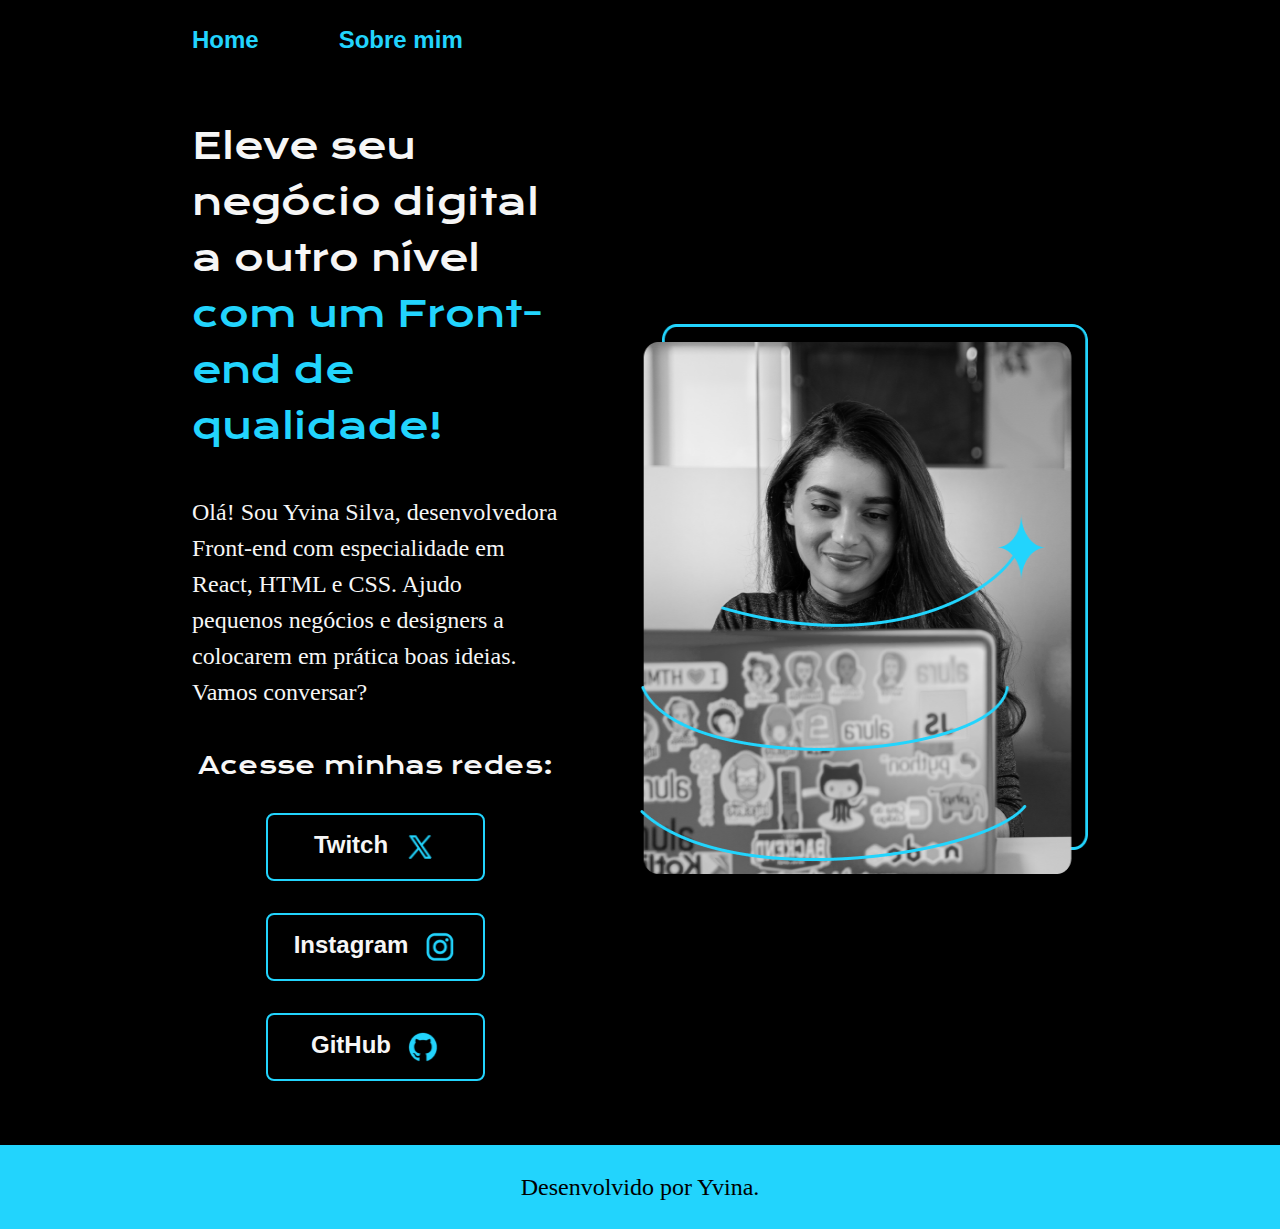
<file: index.html>
<!DOCTYPE html>
<html lang="pt-br">
<head>
    <meta charset="UTF-8">
    <meta name="viewport" content="width=device-width, initial-scale=1.0">
    <link rel="stylesheet" href="./Styles/Style.css">
    <title>Portfolio</title>
</head>
<body>
    <header class="cabecalho">
        <nav class="cabecalho_menu">
            <a class="cabecalho_link" href="index.html">Home</a>
            <a class="cabecalho_link" href="about.html">Sobre mim</a>
        </nav>
    </header>
    <main class="container">
        <section class="apresentacao-conteudo">
            <h1 class="apresentacao-titulo">Eleve seu negócio digital a outro nível <strong class="titulo-destaque">com um Front-end de qualidade!</strong></h1>
            <p class="apresentacao-paragrafo">Olá! Sou Yvina Silva, desenvolvedora Front-end com especialidade em React, HTML e CSS. Ajudo pequenos negócios e designers a colocarem em prática boas ideias. Vamos conversar?</p>
            <div class="links">
                <h2 class="link_subtitulo">Acesse minhas redes:</h2>
                <a class="link">Twitch
                    <img src="./Assets/twitter-novo.png">
                </a >
                <a class="link" href="https://www.instagram.com/yvinasilv/">Instagram
                    <img src="./Assets/instagram.png" >
                </a>
                <a class="link" href="https://github.com/Yvinasilva">GitHub
                    <img src="./Assets/github.png" alt="github">
                    
                </a>
            </div>
        </section>
        <img class="apresentacao_imagem" src="./Assets/Imagem.png" alt="mulher">
    </main>
    <footer>
        <p class="rodape">Desenvolvido por Yvina.</p>
    </footer>
    
</body>
</html>
</file>
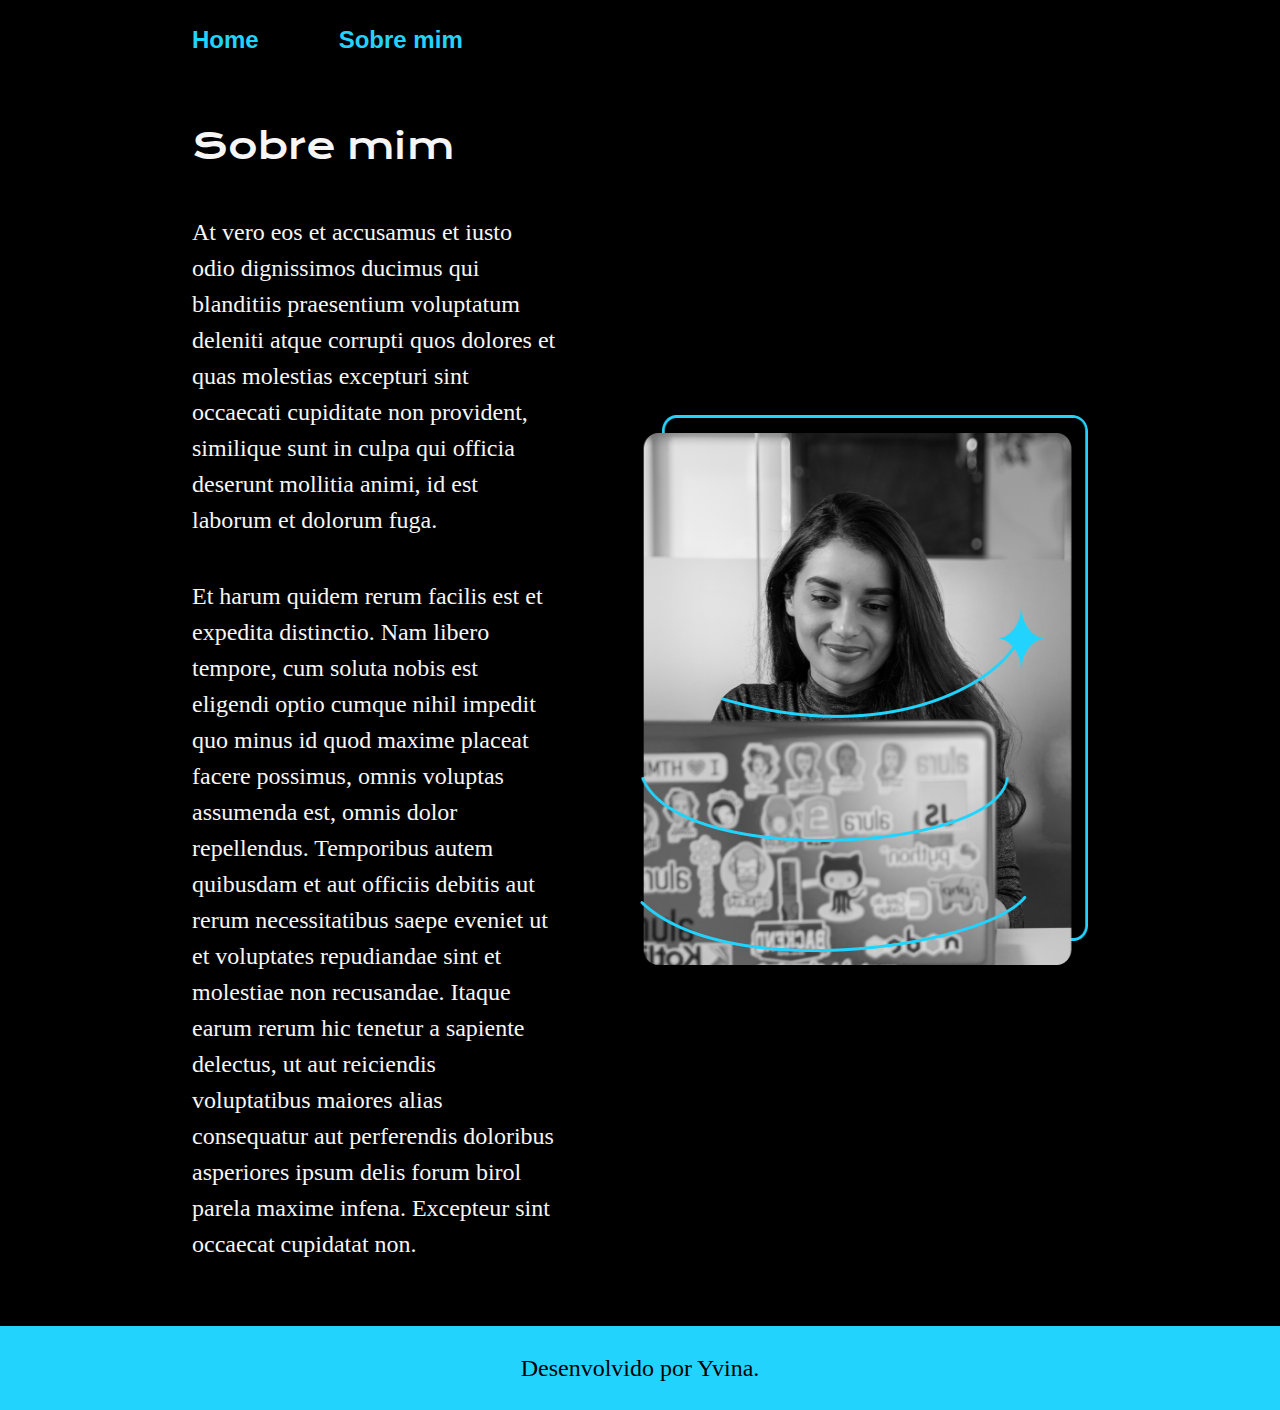
<file: about.html>
<!DOCTYPE html>
<html lang="pt-br">
<head>
    <meta charset="UTF-8">
    <meta name="viewport" content="width=device-width, initial-scale=1.0">
    <title>Sobre mim</title>
    <link rel="stylesheet" href="./Styles/Style.css">
</head>
<body>
    <header class="cabecalho">
        <nav class="cabecalho_menu">
            <a class="cabecalho_link" href="index.html">Home</a>
            <a class="cabecalho_link" href="about.html">Sobre mim</a>
        </nav>

    </header>

    <main class="container">
        <section class="apresentacao-conteudo">

                <h1 class="apresentacao-titulo">Sobre mim</h1>

                <p class="apresentacao-paragrafo">
                    At vero eos et accusamus et iusto odio dignissimos ducimus qui blanditiis praesentium voluptatum deleniti atque corrupti quos dolores et quas molestias excepturi sint occaecati cupiditate non provident, similique sunt in culpa qui officia deserunt mollitia animi, id est laborum et dolorum fuga.
                </p>
                <p class="apresentacao-paragrafo">
                    Et harum quidem rerum facilis est et expedita distinctio. Nam libero tempore, cum soluta nobis est eligendi optio cumque nihil impedit quo minus id quod maxime placeat facere possimus, omnis voluptas assumenda est, omnis dolor repellendus. Temporibus autem quibusdam et aut officiis debitis aut rerum necessitatibus saepe eveniet ut et voluptates repudiandae sint et molestiae non recusandae. Itaque earum rerum hic tenetur a sapiente delectus, ut aut reiciendis voluptatibus maiores alias consequatur aut perferendis doloribus asperiores ipsum delis forum birol parela maxime infena. Excepteur sint occaecat cupidatat non.
                </p>
        
        </section>

        <img class="apresentacao_imagem" src="./Assets/Imagem.png" alt="mulher">

    </main>

    <footer>
        <p class="rodape">Desenvolvido por Yvina.</p>
    </footer>
    
</body>
</html>
</file>
<file: Styles/Style.css>
@import url('https://fonts.googleapis.com/css2?family=Krona+One&display=swap');

:root {
    --color-primaria: #000;
    --color-segundaria: #f6f6f6;
    --color-terciaria: #22d4fd;
}

*{
    margin: 0;
    padding: 0;
}

body {
    /* height: 100vh; */
    box-sizing: border-box;
    background-color: var(--color-primaria);
    color: var(--color-segundaria);
}

.cabecalho{
    padding: 2% 0% 0% 15%;
}

.cabecalho_menu {
    display: flex;
    gap: 80px;
}

.cabecalho_link {
    font-family: Verdana, Geneva, Tahoma, sans-serif;
    font-weight: 600;
    font-size: 1.5rem;
    color: var(--color-terciaria);
    text-decoration: none;
}

.container{
    padding: 5% 15%;
    display: flex;
    align-items: center;
    justify-content: space-between;
    gap: 82px;
}

.apresentacao-conteudo {
    width: 50%;
    display: flex;
    flex-direction: column;
    gap: 40px;
}

.apresentacao-titulo{
    font-family: "Krona One", sans-serif;
    font-size: 2.25rem;
    font-weight: 400;
    line-height: 56px;
    text-align: left;
}

.titulo-destaque {
    color: var(--color-terciaria);
    font-family: "Krona One", sans-serif;
    font-size: 2.25rem;
    font-weight: 400;
    line-height: 56px;
    text-align: left;
}

/* .apresentacao-paragrafo{ 
    width: 593px;
    height: 144px;
}*/

p {
    font-size: 1.5rem;
    font-weight: 400;
    line-height: 36px;
    text-align: left;
}

img{
    width: 488px;
    height: 550px;
    border-radius: 16px;

}



.links {
    display: flex;
    flex-direction: column;
    align-items: center;
    justify-content: space-between;
    gap: 32px;
    
}

.link_subtitulo {
    font-family: "Krona One", sans-serif;
    font-weight: 400;
    font-size: 1.5rem;
    
}

a img{
    width: 32px; 
    height: 32px;
}

.link {
    display: flex;
    justify-content: center;
    gap: 16px;
    color: var(--color-segundaria);
    font-family: Verdana, Tahoma, sans-serif;
    font-size: 1.5rem;
    font-weight: 600;
    text-align: center;

    /* background-color: #22D4FD; */
    padding: 16px;
    border: 2px solid var(--color-terciaria);
    width: 50%;
    border-radius: 8px;
    text-decoration: none;
}

.apresentacao_imagem{
    width: 50%;
}

a:hover{
    background-color: #272727;
}

.rodape {
    padding: 24px;
    text-align: center;
    font-family: 'Times New Roman', Times, serif;
    font-size: 1.5rem;
    font-weight: 400;
    color: var(--color-primaria);
    background-color: var(--color-terciaria);
}

@media(max-width: 1200px){
    .cabecalho{
        padding: 10%;
    }

    .cabecalho_menu{
        justify-content: center;
    }

    .container {
        flex-direction: column-reverse;
        padding: 5%;
    }

    .apresentacao-conteudo{
        width: auto;
    }
}
</file>
